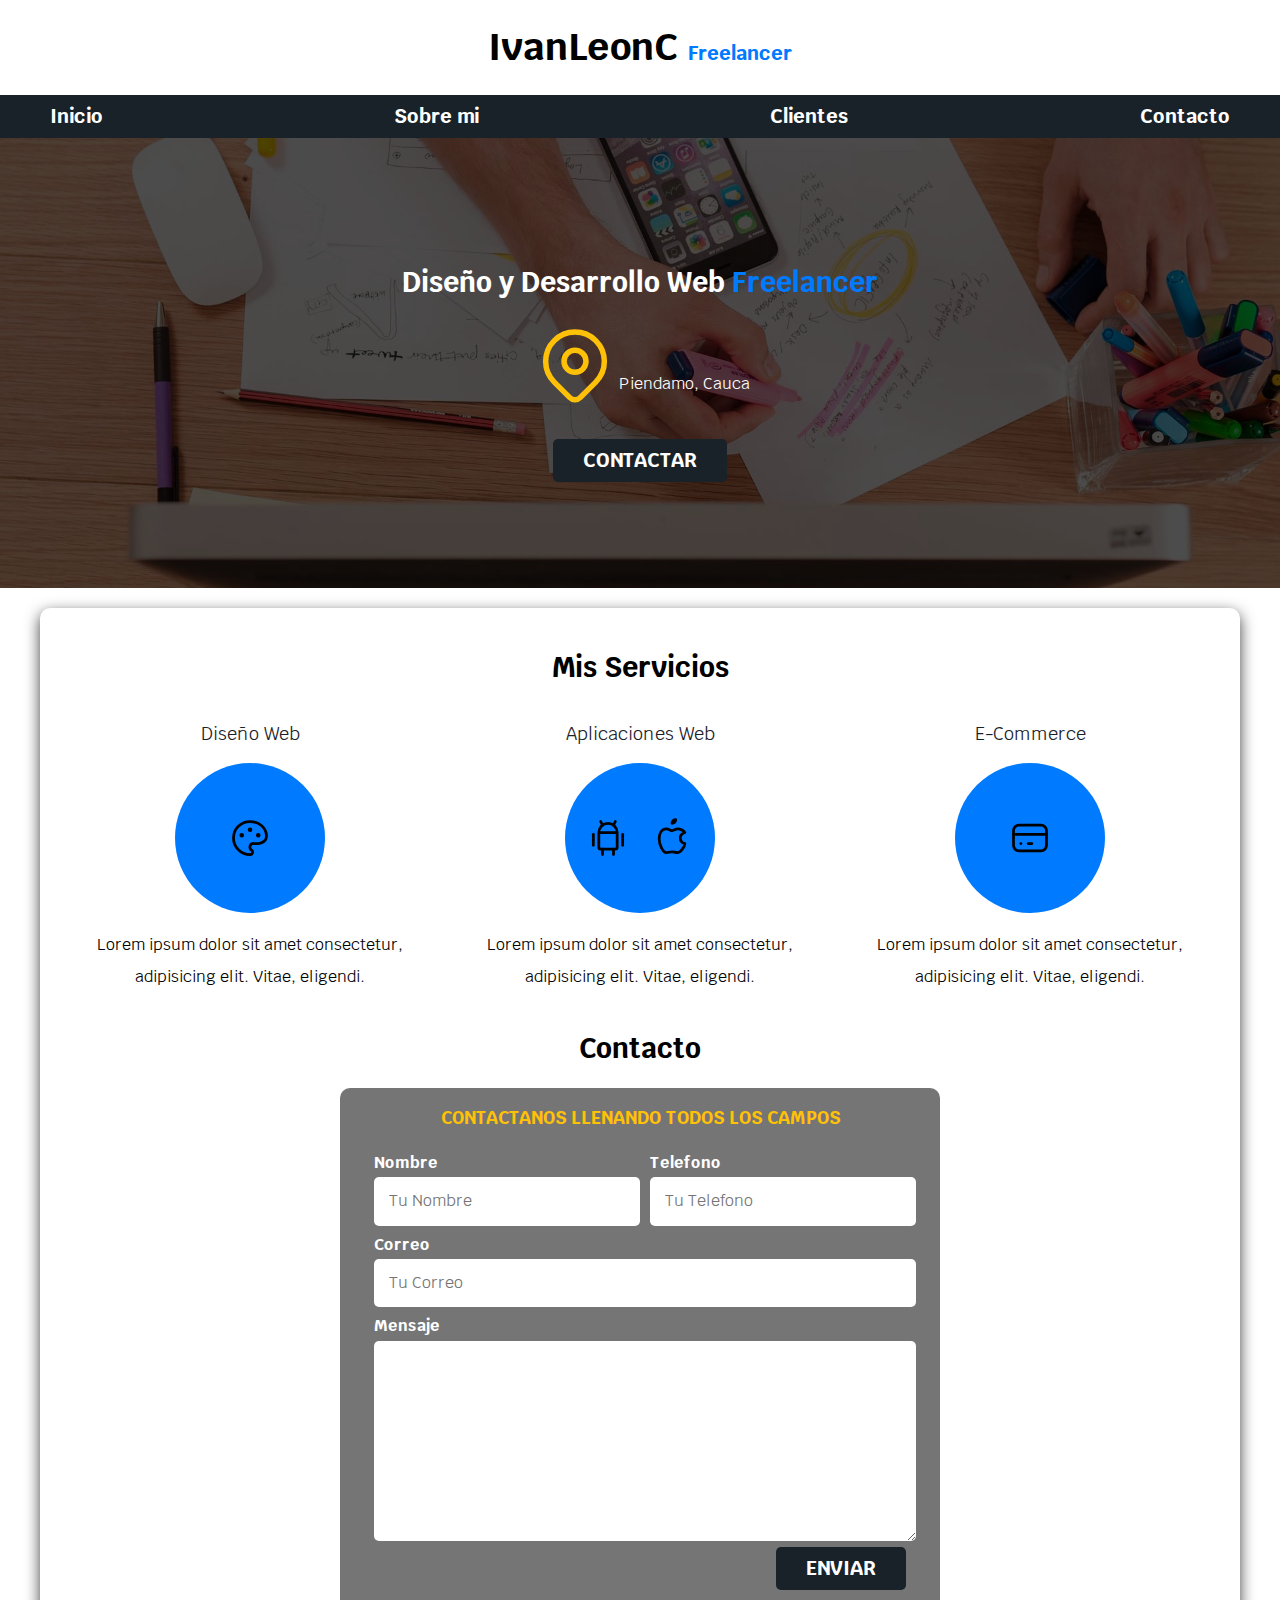
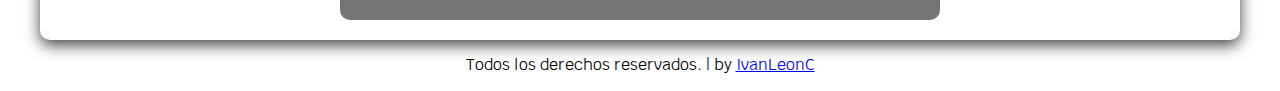
<file: index.html>
<!DOCTYPE html>
<html lang="es">

<head>
    <meta charset="UTF-8">
    <meta http-equiv="X-UA-Compatible" content="IE=edge">
    <meta name="viewport" content="width=device-width, initial-scale=1.0">
    <title>Diseñador Freelancer</title>
    <link rel="preload" href="css/normalize.css" as="style">
    <link rel="stylesheet" href="css/normalize.css">
    <link href="https://fonts.googleapis.com/css?family=Krub:400,700" rel="stylesheet">
    <link rel="preload" href="css/styles.css" as="style">
    <link rel="stylesheet" href="css/styles.css">
    
</head>

<body>
    <header>
        <h1 class="titulo">IvanLeonC <span class="text-freelancer">Freelancer</span> </h1>
    </header>
    <div class="nav-bg">
        <nav class="navegacion-principal contenedor">
            <a href="#">Inicio</a>
            <a href="#">Sobre mi</a>
            <a href="#">Clientes</a>
            <a href="#">Contacto</a>
        </nav>
    </div>
    <section class="hero">
        <div class="contenido-hero">
            <h2>Diseño y Desarrollo Web <span class="text-freelancer">Freelancer<span></h2>
            
            <div class="ubicacion">
                    <svg xmlns="http://www.w3.org/2000/svg" class="icon icon-tabler icon-tabler-map-pin" width="88" height="88"
                    viewBox="0 0 24 24" stroke-width="1.5" stroke="#FFC107" fill="none" stroke-linecap="round"
                    stroke-linejoin="round">
                    <path stroke="none" d="M0 0h24v24H0z" fill="none" />
                    <circle cx="12" cy="11" r="3" />
                    <path d="M17.657 16.657l-4.243 4.243a2 2 0 0 1 -2.827 0l-4.244 -4.243a8 8 0 1 1 11.314 0z" />
                </svg>
            <p>Piendamo, Cauca</p>
            </div>
            <a class="boton" href="#">Contactar</a>
        </div>
    </section>

    <main class="contenedor sombra">
        <h2>Mis Servicios</h2>
        <div class="servicios">
        <section class="servicio">
            <h3>Diseño Web</h3>
            <div class="iconos">
            <svg xmlns="http://www.w3.org/2000/svg" class="icon icon-tabler icon-tabler-palette" width="44" height="44"
                viewBox="0 0 24 24" stroke-width="1.5" stroke="currentColor" fill="none" stroke-linecap="round"
                stroke-linejoin="round">
                <path stroke="none" d="M0 0h24v24H0z" fill="none" />
                <path
                    d="M12 21a9 9 0 1 1 0 -18a9 8 0 0 1 9 8a4.5 4 0 0 1 -4.5 4h-2.5a2 2 0 0 0 -1 3.75a1.3 1.3 0 0 1 -1 2.25" />
                <circle cx="7.5" cy="10.5" r=".5" fill="currentColor" />
                <circle cx="12" cy="7.5" r=".5" fill="currentColor" />
                <circle cx="16.5" cy="10.5" r=".5" fill="currentColor" />
            </svg>
        </div>
            <p>Lorem ipsum dolor sit amet consectetur, adipisicing elit. Vitae, eligendi.</p>
        </section>

        <section class="servicio">
            <h3>Aplicaciones Web</h3>
            <div class="iconos">
            <svg xmlns="http://www.w3.org/2000/svg" class="icon icon-tabler icon-tabler-brand-android" width="44"
                height="44" viewBox="0 0 24 24" stroke-width="1.5" stroke="currentColor" fill="none"
                stroke-linecap="round" stroke-linejoin="round">
                <path stroke="none" d="M0 0h24v24H0z" fill="none" />
                <line x1="4" y1="10" x2="4" y2="16" />
                <line x1="20" y1="10" x2="20" y2="16" />
                <path d="M7 9h10v8a1 1 0 0 1 -1 1h-8a1 1 0 0 1 -1 -1v-8a5 5 0 0 1 10 0" />
                <line x1="8" y1="3" x2="9" y2="5" />
                <line x1="16" y1="3" x2="15" y2="5" />
                <line x1="9" y1="18" x2="9" y2="21" />
                <line x1="15" y1="18" x2="15" y2="21" />
            </svg>
            <svg xmlns="http://www.w3.org/2000/svg" class="icon icon-tabler icon-tabler-brand-apple" width="44"
                height="44" viewBox="0 0 24 24" stroke-width="1.5" stroke="currentColor" fill="none"
                stroke-linecap="round" stroke-linejoin="round">
                <path stroke="none" d="M0 0h24v24H0z" fill="none" />
                <path
                    d="M9 7c-3 0 -4 3 -4 5.5c0 3 2 7.5 4 7.5c1.088 -.046 1.679 -.5 3 -.5c1.312 0 1.5 .5 3 .5s4 -3 4 -5c-.028 -.01 -2.472 -.403 -2.5 -3c-.019 -2.17 2.416 -2.954 2.5 -3c-1.023 -1.492 -2.951 -1.963 -3.5 -2c-1.433 -.111 -2.83 1 -3.5 1c-.68 0 -1.9 -1 -3 -1z" />
                <path d="M12 4a2 2 0 0 0 2 -2a2 2 0 0 0 -2 2" />
            </svg>
        </div>
            <p>Lorem ipsum dolor sit amet consectetur, adipisicing elit. Vitae, eligendi.</p>
        </section>
        <section class="servicio">
            <h3>E-Commerce</h3>
            <div class="iconos">
            <svg xmlns="http://www.w3.org/2000/svg" class="icon icon-tabler icon-tabler-credit-card" width="44"
                height="44" viewBox="0 0 24 24" stroke-width="1.5" stroke="currentColor" fill="none"
                stroke-linecap="round" stroke-linejoin="round">
                <path stroke="none" d="M0 0h24v24H0z" fill="none" />
                <rect x="3" y="5" width="18" height="14" rx="3" />
                <line x1="3" y1="10" x2="21" y2="10" />
                <line x1="7" y1="15" x2="7.01" y2="15" />
                <line x1="11" y1="15" x2="13" y2="15" />
            </svg>
        </div>
            <p>Lorem ipsum dolor sit amet consectetur, adipisicing elit. Vitae, eligendi.</p>
        </section>
    </div>
    
    <section>
        <h2>Contacto</h2>

        <form class="formulario">
            <fieldset>
                <legend>Contactanos llenando todos los campos</legend>
                <div class="contenedor-campos">
                <div class="campo">
                    <label>Nombre</label>
                    <input class="input-text" type="text" placeholder="Tu Nombre">
                </div>

                <div class="campo">
                    <label>Telefono</label>
                    <input class="input-text" type="tel" placeholder="Tu Telefono">
                </div>
                <div class="campo">
                    <label>Correo</label>
                    <input class="input-text" type="email" placeholder="Tu Correo">
                </div>
                <div class="campo">
                    <label>Mensaje</label>
                    <textarea class="input-text"></textarea>
                </div>
            </div>
                <div class="alinear-derecha flex">
                    <input class="boton w-sm-100" type="submit" value="Enviar">
                </div>

            </fieldset>
        </form>
    </section>
</main>
    <footer class="footer">
        <p>Todos los derechos reservados. | by <a href="https://github.com/ivanleonc">IvanLeonC</a></p>
    </footer>
</body>

</html>
</file>
<file: css/styles.css>
:root {
  --blanco: #ffffff;
  --oscuro: #212121;
  --primario: #ffc107;
  --secundario: #192229;
  --gris: #757575;
  --grisClaro: #dfe9f3;
  --azulClaro: #007aff;
}
/*   Globales   */
html {
  font-size: 62.5%;
  box-sizing: border-box; /*Hack para Box Model*/
  scroll-snap-type: y mandatory;
}
/*Scroll Snap*/
/*.servicios,
.navegacion-principal,
.formulario {
  scroll-snap-align: center;
  scroll-snap-stop: always;
}*/
*,
*:before,
*:after {
  box-sizing: inherit;
}
body {
  font-size: 16px; /* 1rem = 10px*/
  font-family: "Krub", sans-serif;
  background-image: linear-gradient(
    to top,
    var(--grisClaro) 0% var(--blanco 100%)
  );
}
.contenedor {
  max-width: 120rem;
  /*Codigo simplificado:*/
  margin: 0 auto;
  /*Codigo largo:*/
  /* margin-top: 0;
      margin-right: auto;
      margin-bottom: 0;
      margin-left: auto;*/
}
.boton {
  background-color: var(--secundario);
  color: var(--blanco);
  padding: 1rem 3rem;
  margin-top: 3rem;
  font-size: 2rem;
  text-decoration: none;
  text-transform: uppercase;
  font-weight: bold;
  border-radius: 0.5rem;
  width: 90%;
  text-align: center;
  border: none;
}
@media (min-width: 768px) {
  .boton {
    width: auto;
  }
}
.boton:hover {
  cursor: pointer;
}
.sombra {
  box-shadow: 0px 5px 15px 0px rgba(0, 0, 0, 0.75);
  background-color: var(--blanco);
  padding: 2rem;
  border-radius: 1rem;
}
/*   Tipografias   */
h1 {
  font-size: 3.8rem;
}
h2 {
  font-size: 2.8rem;
}
h3 {
  font-size: 1.8rem;
}
h1,
h2,
h3 {
  text-align: center;
}

/*   Titulos   */
.titulo span {
  font-size: 2rem;
}
.text-freelancer {
  color: #007aff;
}
/*   Utilidades  */
.w-sm-100 {
  width: 100%;
}
@media (min-width: 768px) {
  .w-sm-100 {
    width: auto;
  }
}
.flex {
  display: flex;
}
.alinear-derecha {
  justify-content: flex-end;
}

/*   Navegacion Principal  */
.nav-bg {
  background-color: var(--secundario);
}
.navegacion-principal {
  display: flex;
  flex-direction: column;
}
@media (min-width: 768px) {
  .navegacion-principal {
    flex-direction: row;
    justify-content: space-between;
  }
}
.navegacion-principal a {
  display: block;
  text-align: center;
  color: var(--blanco);
  text-decoration: none;
  font-size: 2rem;
  font-weight: 700;
  padding: 1rem;
}
.navegacion-principal a:hover {
  background-color: var(--primario);
  color: var(--oscuro);
}
/*   Hero  */
.hero {
  background-image: url(../img/hero.jpg);
  background-repeat: no-repeat;
  background-size: cover;
  height: 450px;
  position: relative;
  margin-bottom: 2rem;
}
.contenido-hero {
  position: absolute;
  background-color: rgba(0, 0, 0, 0.7); /**Anterior**/
  background-color: rgb((0), 0, 0 / 70%);
  width: 100%;
  height: 100%;

  display: flex;
  flex-direction: column;
  align-items: center;
  justify-content: center;
}
.contenido-hero h2,
.contenido-hero p {
  color: var(--blanco);
}
.contenido-hero .ubicacion {
  display: flex;
  align-items: flex-end;
}

/*   Servicios */
@media (min-width: 768px) {
  .servicios {
    display: grid;
    grid-template-columns: 1fr 1fr 1fr;
    column-gap: 1rem;
  }
}
.servicio {
  display: flex;
  flex-direction: column;
  align-items: center;
}
.servicio h3 {
  color: var(--secundario);
  font-weight: normal;
}
.servicio p {
  line-height: 2;
  text-align: center;
}
.servicio .iconos {
  height: 15rem;
  width: 15rem;
  background-color: var(--azulClaro);
  border-radius: 50%;
  display: flex;
  justify-content: space-evenly;
  align-items: center;
}
/*  Contacto   */
.formulario {
  background-color: var(--gris);
  width: min(60rem, 100%); /*Utilizar el valor mas pequeño.*/
  margin: 0 auto;
  padding: 2rem;
  border-radius: 1rem;
}
.formulario fieldset {
  border: none;
}
.formulario legend {
  text-align: center;
  font-size: 1.8rem;
  text-transform: uppercase;
  font-weight: 700;
  margin-bottom: 2rem;
  color: var(--primario);
}
@media (min-width: 768px) {
  .contenedor-campos {
    display: grid;
    grid-template-columns: 50% 50%;
    grid-template-rows: auto auto 20rem;
    column-gap: 1rem;
  }
  .campo:nth-child(3),
  .campo:nth-child(4) {
    grid-column: 1 / 3;
  }
}

.campo {
  margin-bottom: 1rem;
}
.campo label {
  color: var(--blanco);
  font-weight: bold;
  margin-bottom: 0.5rem;
  display: block;
}
.campo textarea {
  height: 20rem;
}
.input-text {
  width: 100%;
  border: none;
  padding: 1.5rem;
  border-radius: 0.5rem;
}
.footer {
  text-align: center;
}
</file>
